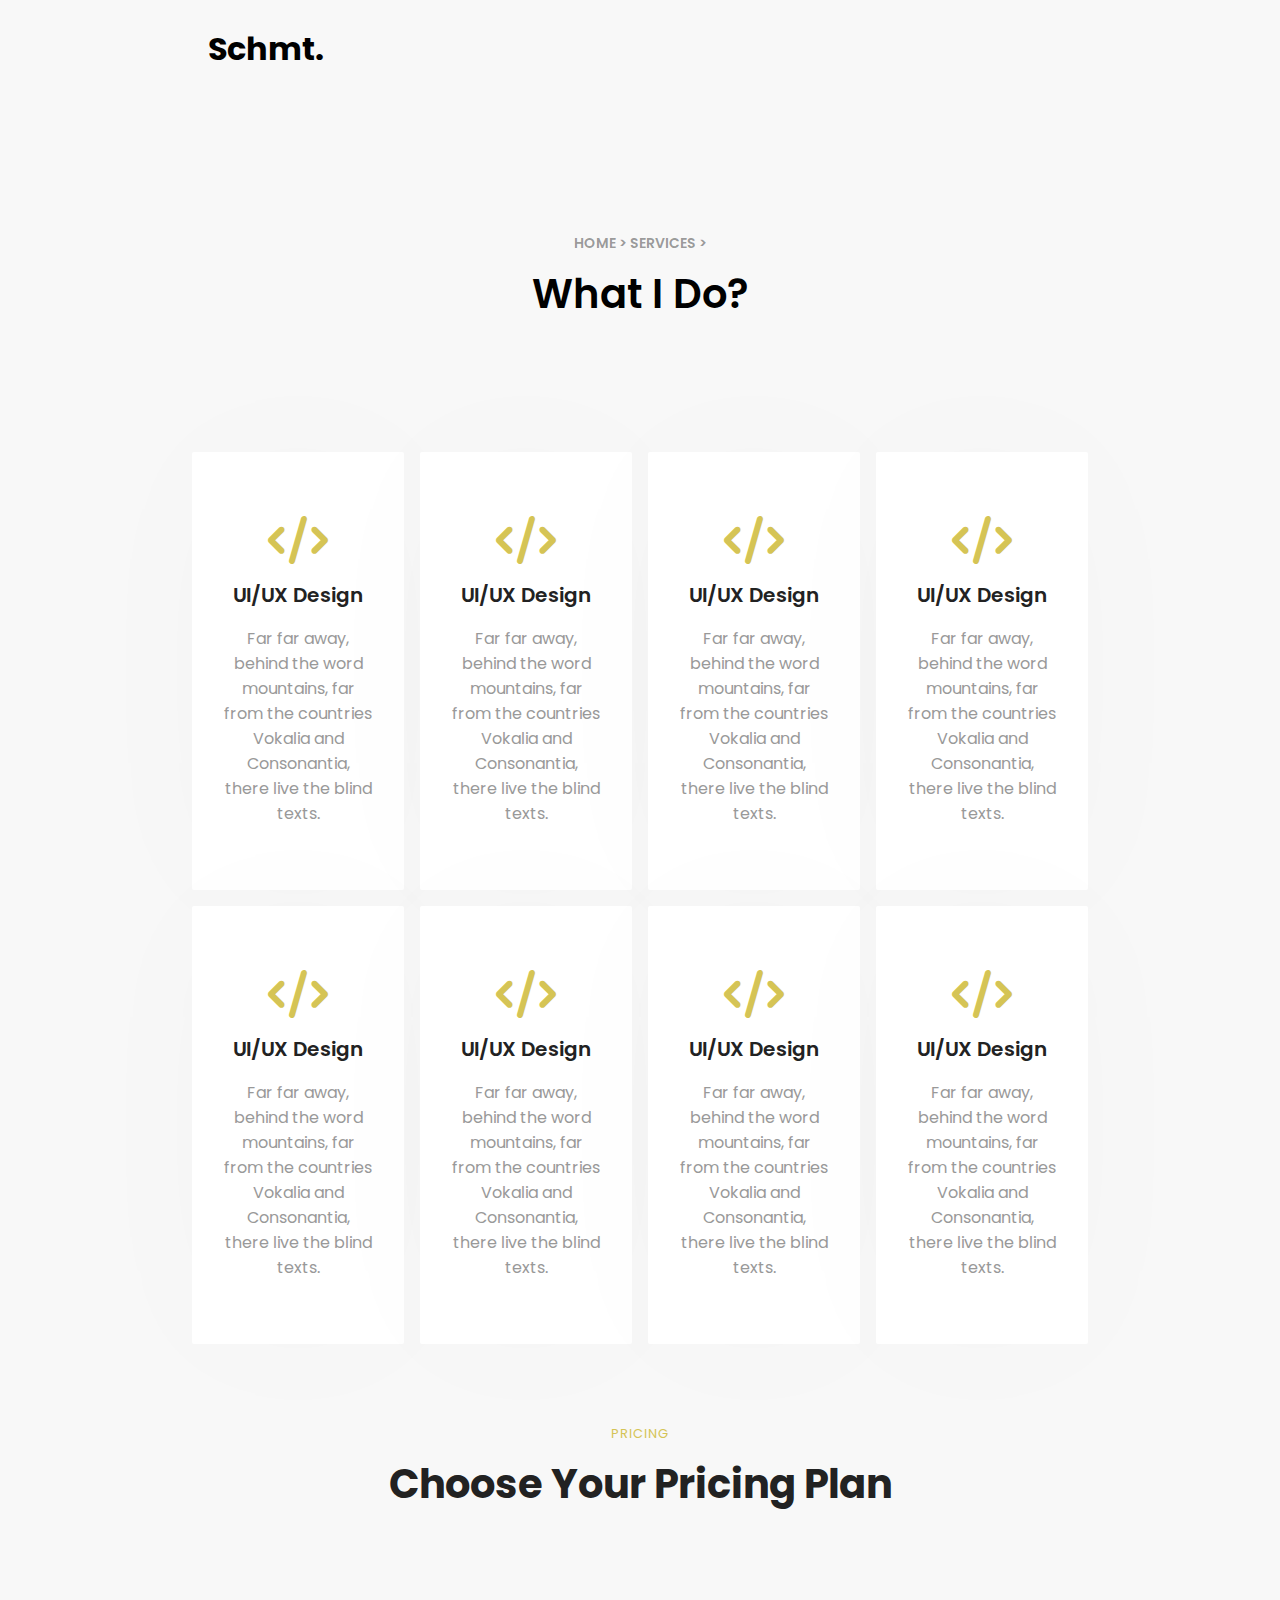
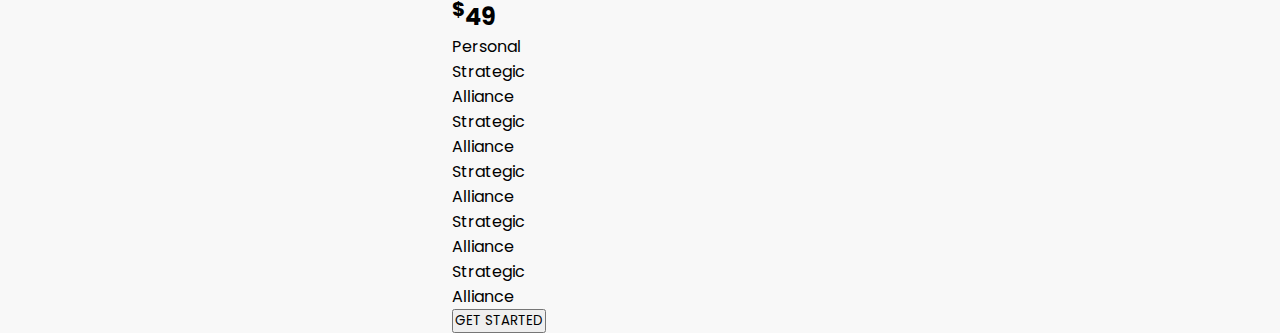
<file: services.html>
<!DOCTYPE html>
<html lang="en">
<head>
    <meta charset="UTF-8">
    <meta http-equiv="X-UA-Compatible" content="IE=edge">
    <meta name="viewport" content="width=device-width, initial-scale=1.0">
    <!-- <link rel="stylesheet" href="https://cdn.jsdelivr.net/npm/bootstrap@5.3.2/dist/css/bootstrap.min.css"> -->
    <link rel="stylesheet" href="https://cdnjs.cloudflare.com/ajax/libs/font-awesome/6.5.1/css/all.min.css">
    <link rel="stylesheet" href="style.css">
    <title>Services</title>
</head>
<body>
    <nav class="navbar">
        <h1 class="navbar__title">Schmt.</h1>
        <span id="hamburger">
            <i class="fa-solid fa-bars"></i>
        </span>
    </nav>
    <section class="top">
        <span class="top__breadcrumbs">Home > Services ></span>
        <h1 class="top__description">What I Do?</h1>
    </section>
    <section class="services">
        <div class="services__container">
            <div class="services__service">
                <i class="fa-solid fa-code"></i>
                <h2 class="services__service__title">UI/UX Design</h2>
                <p class="services__service__description">Far far away, behind the word mountains, far from the countries Vokalia and Consonantia, there live the blind texts.</p>
            </div>
            <div class="services__service">
                <i class="fa-solid fa-code"></i>
                <h2 class="services__service__title">UI/UX Design</h2>
                <p class="services__service__description">Far far away, behind the word mountains, far from the countries Vokalia and Consonantia, there live the blind texts.</p>
            </div>
            <div class="services__service">
                <i class="fa-solid fa-code"></i>
                <h2 class="services__service__title">UI/UX Design</h2>
                <p class="services__service__description">Far far away, behind the word mountains, far from the countries Vokalia and Consonantia, there live the blind texts.</p>
            </div>
            <div class="services__service">
                <i class="fa-solid fa-code"></i>
                <h2 class="services__service__title">UI/UX Design</h2>
                <p class="services__service__description">Far far away, behind the word mountains, far from the countries Vokalia and Consonantia, there live the blind texts.</p>
            </div>
            <div class="services__service">
                <i class="fa-solid fa-code"></i>
                <h2 class="services__service__title">UI/UX Design</h2>
                <p class="services__service__description">Far far away, behind the word mountains, far from the countries Vokalia and Consonantia, there live the blind texts.</p>
            </div>
            <div class="services__service">
                <i class="fa-solid fa-code"></i>
                <h2 class="services__service__title">UI/UX Design</h2>
                <p class="services__service__description">Far far away, behind the word mountains, far from the countries Vokalia and Consonantia, there live the blind texts.</p>
            </div>
            <div class="services__service">
                <i class="fa-solid fa-code"></i>
                <h2 class="services__service__title">UI/UX Design</h2>
                <p class="services__service__description">Far far away, behind the word mountains, far from the countries Vokalia and Consonantia, there live the blind texts.</p>
            </div>
            <div class="services__service">
                <i class="fa-solid fa-code"></i>
                <h2 class="services__service__title">UI/UX Design</h2>
                <p class="services__service__description">Far far away, behind the word mountains, far from the countries Vokalia and Consonantia, there live the blind texts.</p>
            </div>
        </div>
    </section>
    <section class="pricing">
        <div class="pricing__top">
            <p>PRICING</p>
            <h2>Choose Your Pricing Plan</h2>
        </div>
        <div class="pricing__container">
            <div class="pricing__plan">
                <h2 class="pricing__plan__price"><sup>$</sup>49</h2>
                <p class="pricing__plan__name">Personal</p>
                <ul class="pricing__plan__features">
                    <li class="pricing__plan__feature">Strategic Alliance</li>
                    <li class="pricing__plan__feature">Strategic Alliance</li>
                    <li class="pricing__plan__feature">Strategic Alliance</li>
                    <li class="pricing__plan__feature">Strategic Alliance</li>
                    <li class="pricing__plan__feature">Strategic Alliance</li>
                </ul>
                <button>GET STARTED</button>
            </div>
        </div>
    </section>
</body>
</html>
</file>
<file: style.css>
@import url("https://fonts.googleapis.com/css2?family=Poppins:wght@300;400;500;600;700;800&display=swap");

* {
  margin: 0;
  padding: 0;
  box-sizing: border-box;
  font-family: "Poppins", Arial, sans-serif;
}

body {
  display: flex;
  flex-direction: column;
  align-items: center;
}

.top {
  margin: 10rem 0 3rem 0;
  display: flex;
  flex-direction: column;
  justify-content: center;
  text-align: center;
  gap: 0.6rem;
}

.top__breadcrumbs {
  font-size: 14px;
  font-weight: 600;
  text-transform: uppercase;
  color: rgba(0, 0, 0, 0.4);
}

.top__description {
  font-size: 40px;
  font-weight: 600;
}

.navbar {
  width: 67.5%;
  display: flex;
  padding-top: 25px;
}

.navbar .__title {
  color: #222222;
  line-height: 1.1;
  font-weight: 900;
  font-size: 24px;
}

.navbar i {
  font-size: 24px;
  line-height: 1.1;
  padding-top: 5px;
}

.overlay {
  position: absolute;
  height: 100vh;
  width: 50%;
  right: 0;
  background-color: #d5c455;
  z-index: -1;
}

.content {
  width: 67.5%;
  height: calc(100vh - 60px);
  display: flex;
}

.content__left {
  display: flex;
  align-items: center;
  width: 50%;
}

.content__left__container {
  display: flex;
  flex-direction: column;
}

.content__left__container__profession {
  font-size: 1rem;
  font-weight: 700;
  letter-spacing: 1px;
  text-transform: uppercase;
  color: #d5c455;
}

.content__left__container__name {
  max-width: 35rem;
  font-size: 80px;
  font-weight: 700;
  line-height: 1.2;
  margin-bottom: 20px;
}

.content__left__container__buttons {
  display: flex;
  gap: 3px;
}

.content__left__container__button {
  color: #222222;
  padding: 1rem 1.6rem;
  font-weight: 700;
  border: none;
  letter-spacing: 1px;
  box-shadow: 5px 5px 8rem rgba(0, 0, 0, 0.3);
}

.content__left__container__button:first-child {
  color: #ffffff;
  background-color: #d5c455;
}

.content__left__container__button:nth-child(2) {
  background-color: #ffffff;
}

.content__left__container__footer {
  position: absolute;
  bottom: 40px;
  color: rgba(0, 0, 0, 0.4);
  font-size: 0.8rem;
}

.content__right {
  display: flex;
  align-items: flex-end;
}

.content__right img {
  padding-left: 10px;
  height: 92%;
}

/*# sourceMappingURL=style.css.map */

* {
  margin: 0;
  padding: 0;
  box-sizing: border-box;
  font-family: "Poppins", Arial, sans-serif;
}

body {
  display: flex;
  flex-direction: column;
  align-items: center;
}

.top {
  margin: 10rem 0 3rem 0;
  display: flex;
  flex-direction: column;
  justify-content: center;
  text-align: center;
  gap: 0.6rem;
}

.top__breadcrumbs {
  font-size: 14px;
  font-weight: 600;
  text-transform: uppercase;
  color: rgba(0, 0, 0, 0.4);
}

.top__description {
  font-size: 40px;
  font-weight: 600;
}

.navbar {
  width: 67.5%;
  display: flex;
  justify-content: space-between;
  padding-top: 25px;
}

.navbar .__title {
  color: #222222;
  line-height: 1.1;
  font-weight: 900;
  font-size: 24px;
}

.navbar i {
  font-size: 24px;
  line-height: 1.1;
  padding-top: 5px;
}

body {
  background-color: rgb(248, 248, 248);
}

.services {
  display: flex;
  justify-content: center;
  padding: 5rem 0;
}

.services__container {
  width: 70%;
  display: grid;
  grid-template-columns: repeat(4, 1fr);
  gap: 1rem;
}

.services__service {
  display: flex;
  flex-direction: column;
  gap: 1rem;
  text-align: center;
  background-color: #ffffff;
  border-radius: 2px;
  padding: 4rem 2rem;
  box-shadow: 0 0 10rem rgba(0, 0, 0, 0.02);
}

.services__service i {
  color: #d5c455;
  font-size: 48px;
}

.services__service__title {
  color: #222222;
  font-size: 20px;
  font-weight: 600;
}

.services__service__description {
  font-size: 16px;
  color: #999999;
}

.pricing {
  display: flex;
  flex-direction: column;
  align-items: center;
  gap: 5rem;
}

.pricing__top {
  display: flex;
  flex-direction: column;
  align-items: center;
  gap: 10px;
  letter-spacing: center;
}

.pricing__top p {
  color: #d5c455;
  letter-spacing: 1px;
  font-size: 13px;
}

.pricing__top h2 {
  font-size: 40px;
  color: #222222;
}

.pricing__container {
  width: 67.5%;
  display: grid;
  grid-template-columns: repeat(4, 1fr);
}

.pricing__plan {
  display: flex;
  flex-direction: column;
}

/*# sourceMappingURL=services.css.map */

@import url("https://fonts.googleapis.com/css2?family=Poppins:wght@300;400;500;600;700;800&display=swap");

* {
  margin: 0;
  padding: 0;
  box-sizing: border-box;
  font-family: "Poppins", Arial, sans-serif;
}

body {
  display: flex;
  flex-direction: column;
  align-items: center;
}

.top {
  margin: 10rem 0 3rem 0;
  display: flex;
  flex-direction: column;
  justify-content: center;
  text-align: center;
  gap: 0.6rem;
}

.top__breadcrumbs {
  font-size: 14px;
  font-weight: 600;
  text-transform: uppercase;
  color: rgba(0, 0, 0, 0.4);
}

.top__description {
  font-size: 40px;
  font-weight: 600;
}

.navbar {
  width: 67.5%;
  display: flex;
  justify-content: space-between;
  padding-top: 25px;
}

.navbar .__title {
  color: #222222;
  line-height: 1.1;
  font-weight: 900;
  font-size: 24px;
}

.navbar i {
  font-size: 24px;
  line-height: 1.1;
  padding-top: 5px;
}

li{
  list-style: none;
}

.menu_list{
  display: flex;
  gap: 2rem;
}

#hamburger {
  display: none;
}

#mobileContainer{
  display: none;
}

@media (max-width: 480px) {
  .navbar {
    width: 100%;
    background-color: #222222;
    color: #ffffff;
    padding: 1rem 0.8rem;
    flex-direction: column;
    align-items: center;
    gap: 2rem;
  }

  #listItemsMobileWrapper{
    display: flex;
    flex-direction: column;
    align-items: center;
  }

  #hamburger{
    display: block;
  }

  #listContainer{
    display: none;
  }

  .content {
    width: 100%;
    flex-direction: column;
    align-items: center;
    padding: 1rem 1rem;
  }

  .content__left {
    width: 100%;
    text-align: center;
  }

  .content__left__container {
    width: 100%;
    padding: 6px 0;
  }

  .content__left__container__name {
    line-height: 1.2;
    font-size: 30px;
  }

  .content__left__container__profession {
    font-weight: 400;
    font-size: 12px;
  }

  .content__left__container__buttons {
    flex-direction: column;
  }

  .content__left__container__footer {
    width: 100%;
    text-align: center;
    font-size: 13px;
    font-weight: 600;
    color: #ffffff;
  }

  .content__right {
    width: 100%;
  }

  .content__right img {
    max-width: 100%;
    height: 70vh;
  }

  .overlay {
    display: none;
  }
}
</file>
